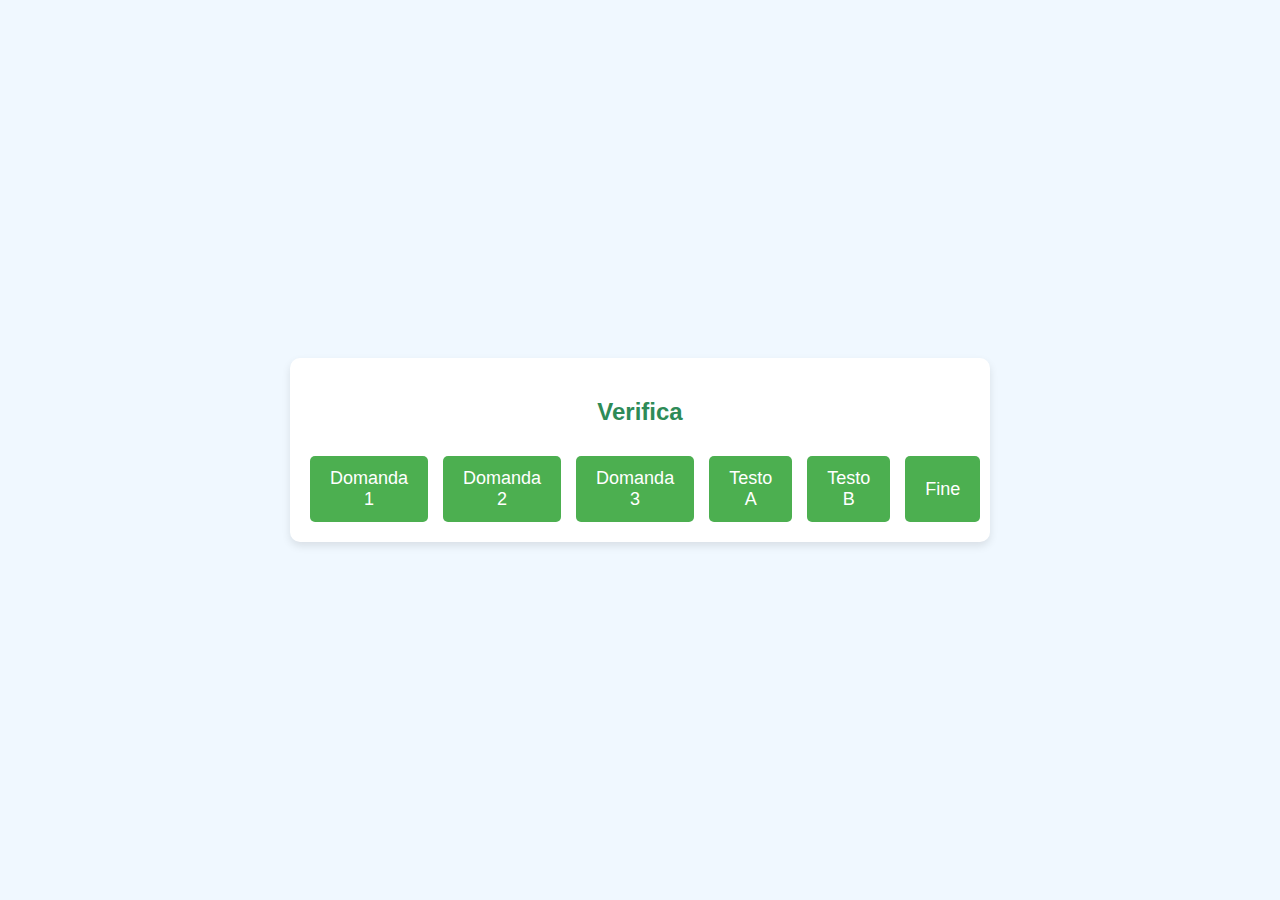
<file: Verifica/index.html>
<!DOCTYPE html>
<html lang="it">
<head>
    <meta charset="UTF-8">
    <meta name="viewport" content="width=device-width, initial-scale=1.0">
    <title>Verifica</title>
    <link rel="stylesheet" href="style.css">
    <script src="function.js" defer></script>
</head>
<body>
    <div class="container">
        <div class="timer" id="timer"></div>
        <h1>Verifica</h1>
        <div class="button-container">
            <button onclick="vaiAPagina('domanda_aperta.html?id=1')">Domanda 1</button>
            <button onclick="vaiAPagina('domanda_aperta.html?id=2')">Domanda 2</button>
            <button onclick="vaiAPagina('domanda_aperta.html?id=3')">Domanda 3</button>
            <button onclick="vaiAPagina('crocetta.html?id=a')">Testo A</button>
            <button onclick="vaiAPagina('crocetta.html?id=b')">Testo B</button>
            <button id="consegna-button" onclick="consegna()">Fine</button>
        <div id="consegna-msg" style="display: none; font-size: 24px; color: green; text-align: center; margin-top: 20px;">Consegnato</div>
        </div>
    </div>
    
</body>
</html>
</file>
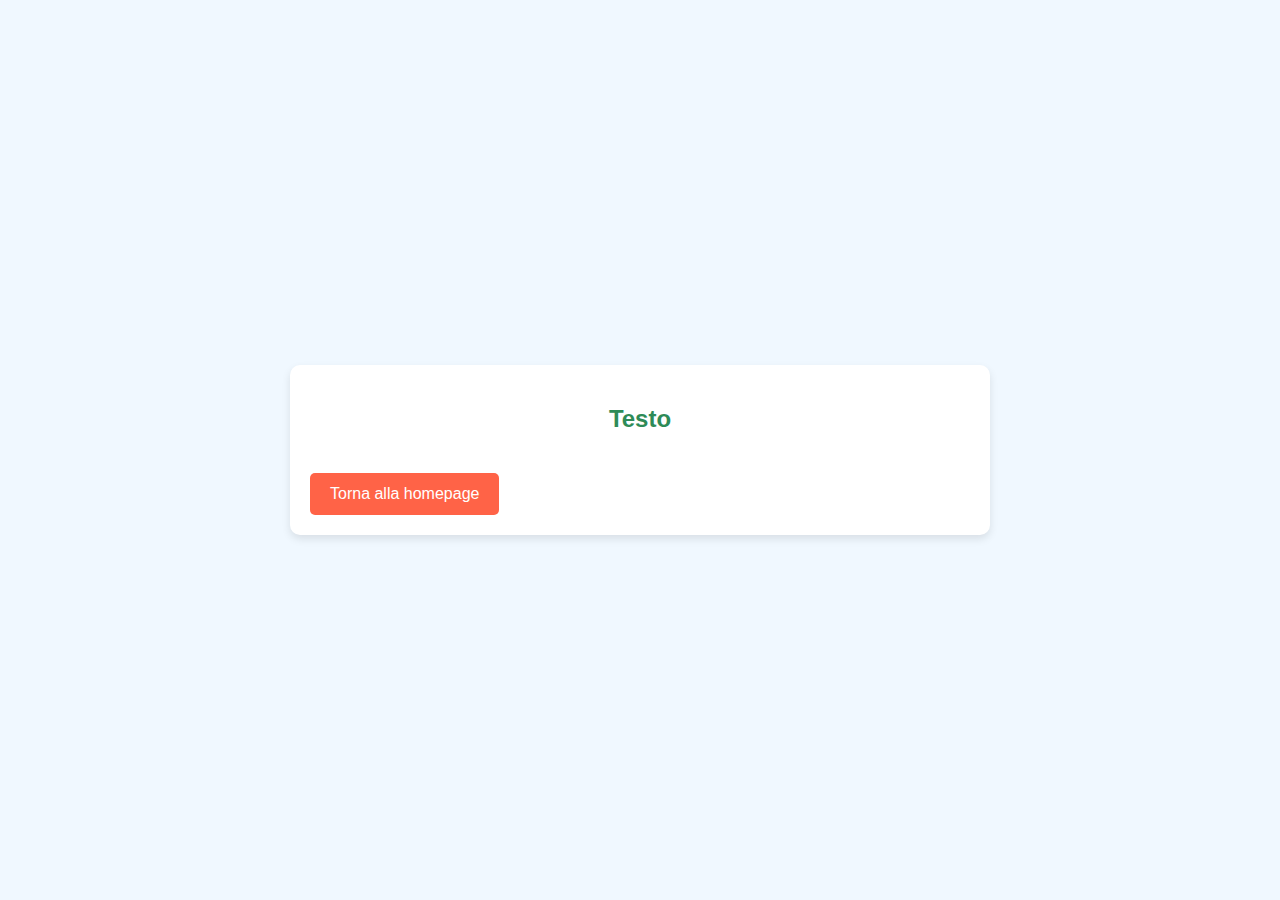
<file: Verifica/crocetta.html>
<!DOCTYPE html>
<html lang="it">
<head>
    <meta charset="UTF-8">
    <meta name="viewport" content="width=device-width, initial-scale=1.0">
    <title>Domande a Crocette</title>
    <link rel="stylesheet" href="style.css">
    <script src="function.js" defer></script>
</head>
<body>
    <div class="container">
        <div class="timer" id="timer"></div>
        <h1 id="titolo-testo">Testo</h1>
        <p id="testo"></p>
        <div id="domande-crocette"></div>
        <button class="back-button" onclick="vaiAPagina('index.html')">Torna alla homepage</button>
    </div>
</body>
</html>
</file>
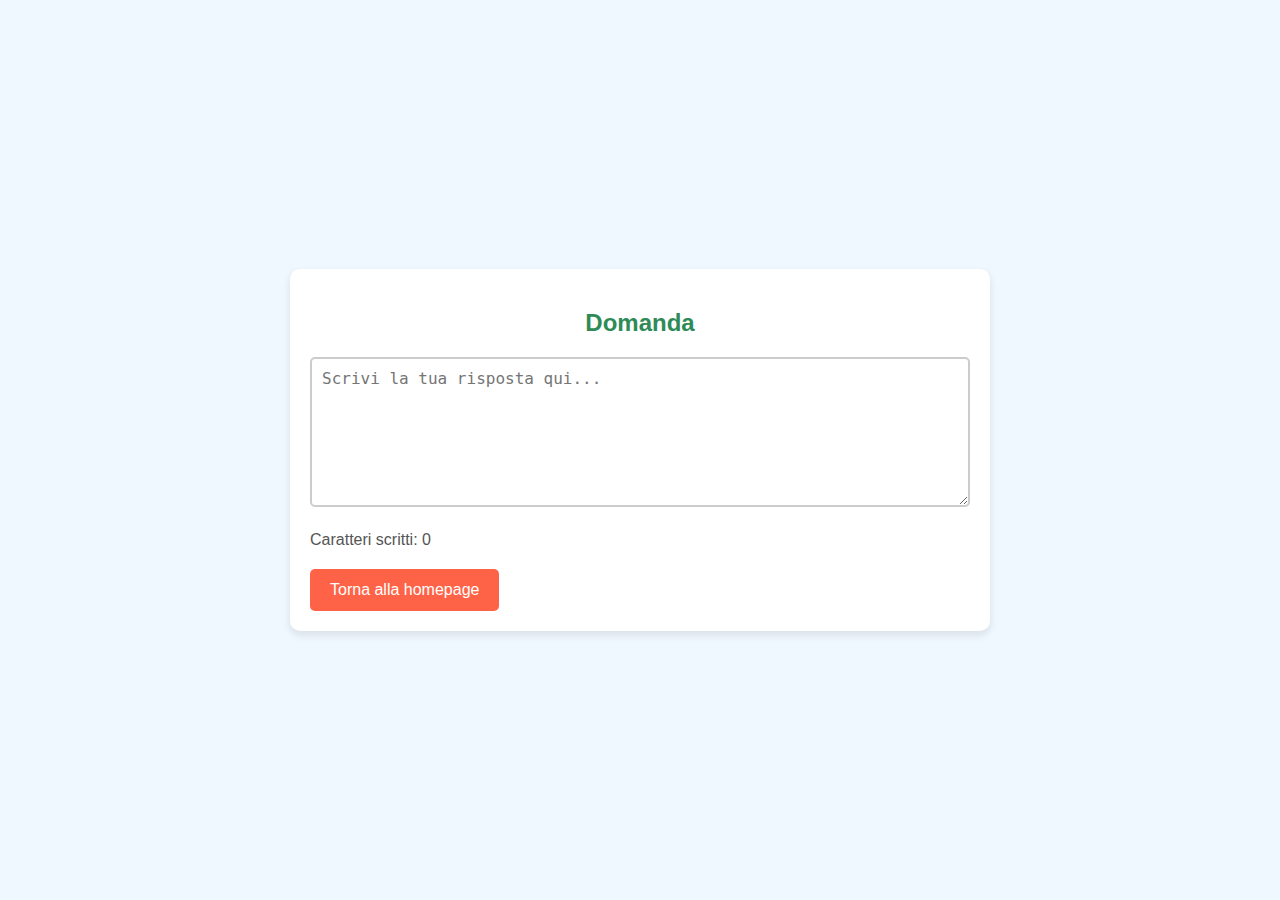
<file: Verifica/domanda_aperta.html>
<!DOCTYPE html>
<html lang="it">
<head>
    <meta charset="UTF-8">
    <meta name="viewport" content="width=device-width, initial-scale=1.0">
    <title>Domanda Aperta</title>
    <link rel="stylesheet" href="style.css">
    <script src="function.js" defer></script>
</head>
<body>
    <div class="container">
        <div class="timer" id="timer"></div>
        <h1 id="titolo-domanda">Domanda</h1>
        <textarea id="risposta" placeholder="Scrivi la tua risposta qui..."></textarea>
        <div class="caratteri">
            Caratteri scritti: <span id="conta-caratteri">0</span>
        </div>
        <button class="back-button" onclick="vaiAPagina('index.html')">Torna alla homepage</button>
    </div>
</body>
</html>
</file>
<file: Verifica/style.css>
/* Reset CSS per uniformare il layout */
* {
    margin: 0;
    padding: 0;
    box-sizing: border-box;
}

body {
    font-family: 'Arial', sans-serif;
    background-color: #f0f8ff;
    color: #333;
    display: flex;
    justify-content: center;
    align-items: center;
    height: 100vh;
    margin: 0;
}

.container {
    background-color: white;
    border-radius: 10px;
    box-shadow: 0 4px 8px rgba(0, 0, 0, 0.1);
    padding: 20px;
    width: 80%;
    max-width: 700px;
}

h1 {
    text-align: center;
    font-size: 24px;
    margin-bottom: 20px;
    color: #2e8b57;
}

.button-container {
    display: flex;
    flex-direction: column;
    gap: 15px;
    margin-top: 30px;
}

button {
    padding: 12px 20px;
    font-size: 18px;
    color: white;
    background-color: #4CAF50;
    border: none;
    border-radius: 5px;
    cursor: pointer;
    transition: background-color 0.3s ease;
}

button:hover {
    background-color: #45a049;
}

button:focus {
    outline: none;
}

textarea {
    width: 100%;
    height: 150px;
    margin-bottom: 10px;
    padding: 10px;
    font-size: 16px;
    border: 2px solid #ccc;
    border-radius: 5px;
    resize: vertical;
}

textarea:focus {
    border-color: #4CAF50;
}

.caratteri {
    margin-top: 10px;
    font-size: 16px;
    color: #555;
}

.timer {
    font-size: 20px;
    text-align: right;
    margin-bottom: 20px;
    color: #2e8b57;
}

.back-button {
    background-color: #ff6347;
    color: white;
    padding: 12px 20px;
    border-radius: 5px;
    border: none;
    font-size: 16px;
    width: 100%;
    margin-top: 20px;
    cursor: pointer;
    transition: background-color 0.3s ease;
}

.back-button:hover {
    background-color: #e55347;
}

/* Aggiustamenti per domande a crocette */
#domande-crocette div {
    margin-bottom: 20px;
    padding: 10px;
    border: 1px solid #ccc;
    border-radius: 8px;
    background-color: #f9f9f9;
}

#domande-crocette p {
    margin-bottom: 10px;
    font-size: 18px;
    font-weight: bold;
}

label {
    display: block;
    margin: 8px 0;
    font-size: 16px;
    color: #555;
    cursor: pointer;
}

input[type="radio"] {
    margin-right: 10px;
}

input[type="radio"]:checked + label {
    font-weight: bold;
    color: #4CAF50;
}

#domande-crocette {
    margin-top: 20px;
    padding-left: 15px;
}

#domande-crocette div {
    display: flex;
    flex-direction: column;
    margin-left: 0;
    padding-left: 20px;
}


@media (min-width: 768px) {
    .button-container {
        flex-direction: row;
        justify-content: space-evenly;
    }

    button {
        width: 180px;
    }

    .back-button {
        width: auto;
    }
}
</file>
